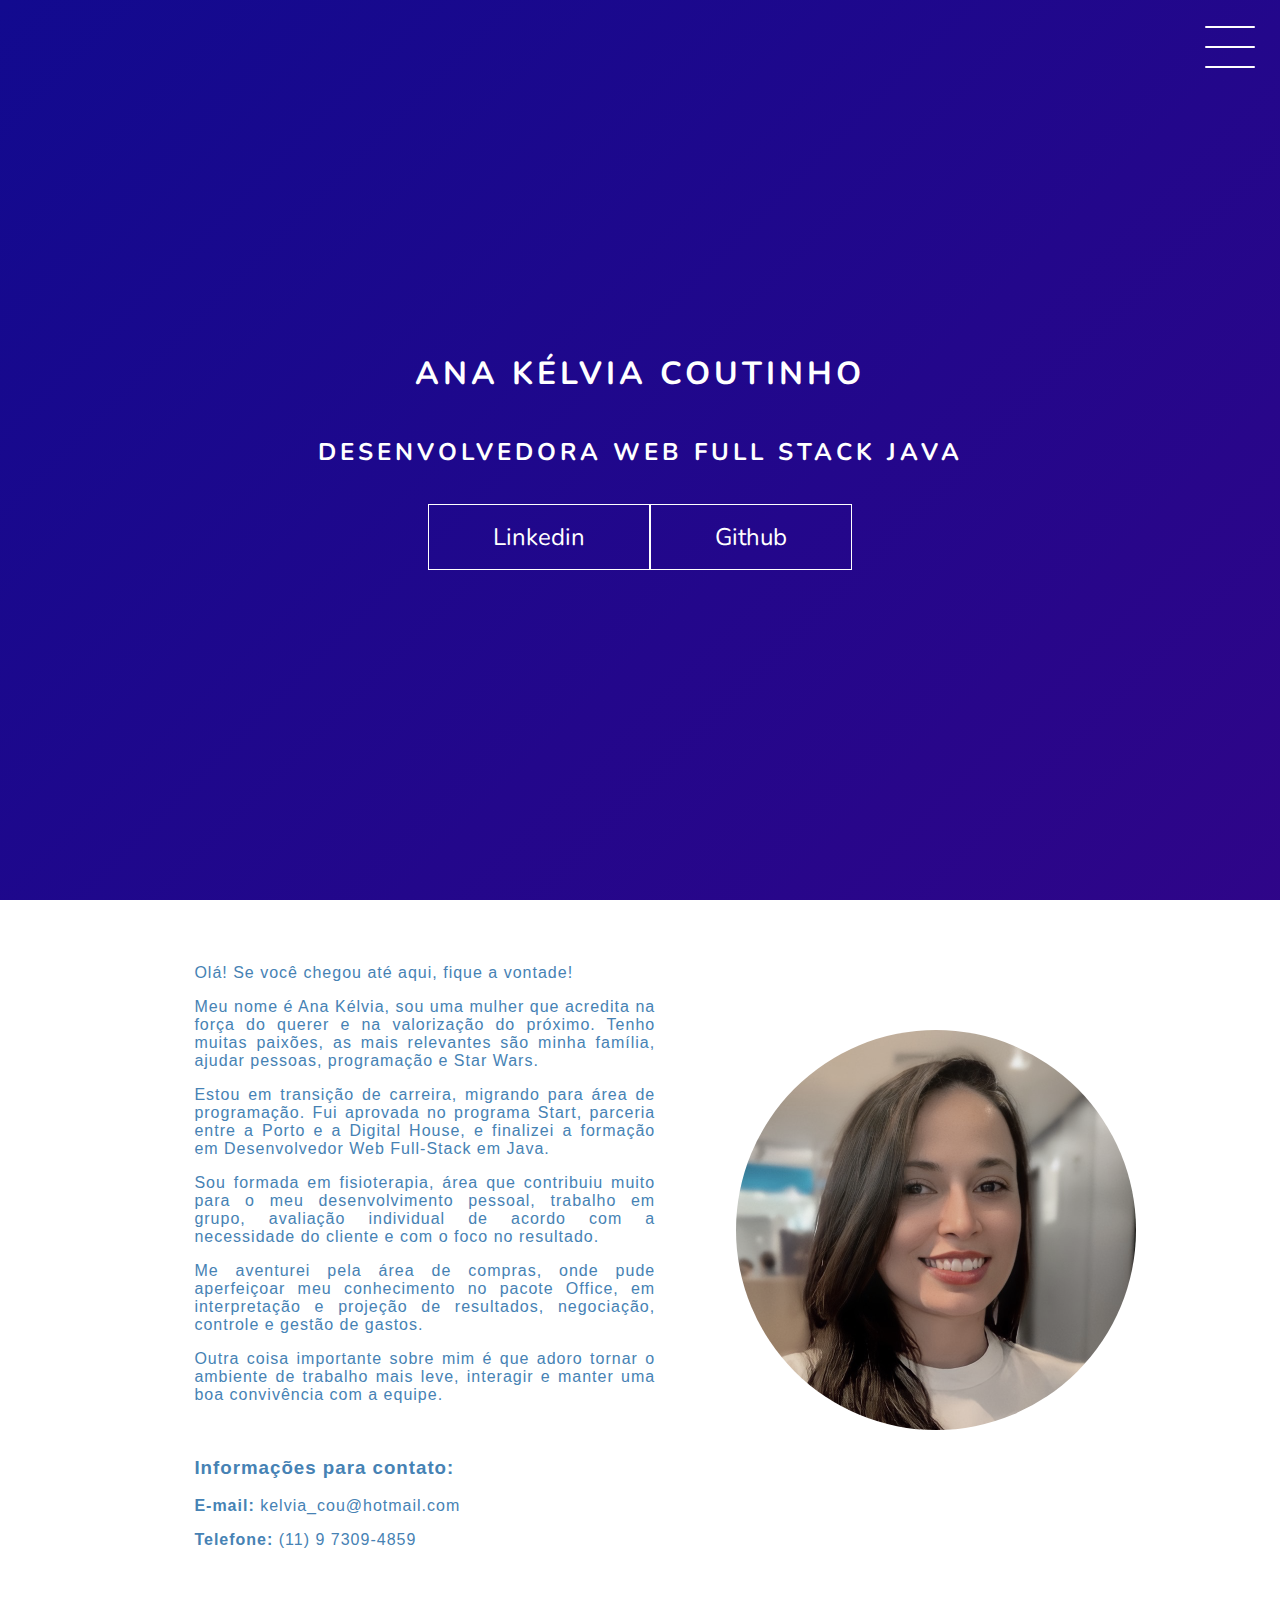
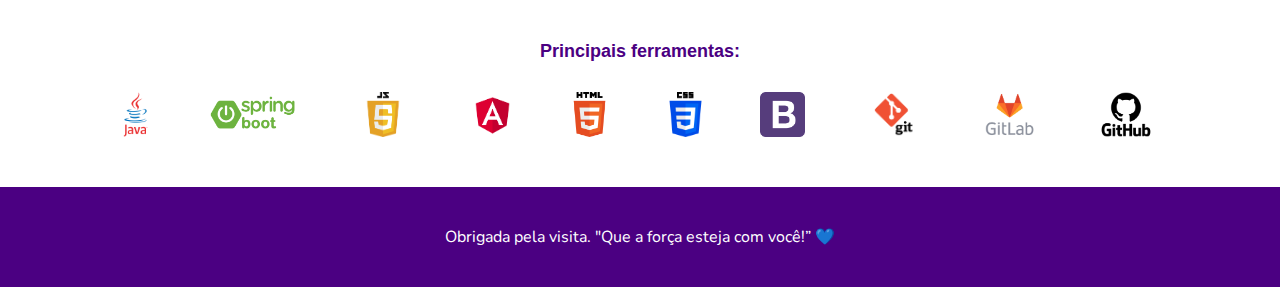
<file: index.html>
<!DOCTYPE html>
<html lang="en">
    <head>
        <meta charset="UTF-8">
        <meta name = "viewport" content="width=device-widt, initial-scale=1.0">
        <link rel="stylesheet" href="https://keelcoutinho.github.io/portifolio/style.css">
        <title> Portifólio </title>
    </head>
    <body>
        <header class="header-wrapper">
            <div class="header">
                <div class="checkbox-container">
                    <div class="checkbox-wrapper">
                        <input type="checkbox" id="toggle">
                        <label class="checkbox" for="toggle">
                            <div class="trace"></div>
                            <div class="trace"></div>
                            <div class="trace"></div>
                        </label>
                        <div class="menu"></div>
                        <nav class="menu-items">
                            <ul>
                                <li>
                                    <a href="https://keelcoutinho.github.io/portifolio/">Home</a>
                                </li>                                
                                <li>
                                    <a href="https://keelcoutinho.github.io/portifolio/projetos/projetos.html">Projetos</a>
                                </li>
                            </ul>
                        </nav>
                    </div>
                </div>
            </div>
            <h1 style="text-align:center">Ana Kélvia Coutinho</h1>
            <h2 style="text-align:center">Desenvolvedora Web Full Stack Java</h2>
            <div class="social-media">
                <a href="https://www.linkedin.com/in/anakelvia-coutinho/"style="text-decoration:none" target="_blanc"> Linkedin</a>
                <a href="https://github.com/keelcoutinho" style="text-decoration:none" target="_blanc">Github</a>
            </div>
        </header>   
        <body>
           <div class="container">
            <div class="card-container">
                <div class="card-text">
                   <p style="text-align: justify">Olá! Se você chegou até aqui, fique a vontade! </p>
                   <p style="text-align: justify">Meu nome é Ana Kélvia, sou uma mulher que acredita na força do querer e na valorização do próximo. Tenho muitas paixões, as mais relevantes são minha família, ajudar pessoas, programação e Star Wars. </p>
                   <p style="text-align: justify">Estou em transição de carreira, migrando para área de programação. Fui aprovada no programa Start, parceria entre a Porto e a Digital House, e finalizei a formação em Desenvolvedor Web Full-Stack em Java.</p>
                   <p style="text-align: justify">Sou formada em fisioterapia, área que contribuiu muito para o meu desenvolvimento pessoal, trabalho em grupo, avaliação individual de acordo com a necessidade do cliente e com o foco no resultado.</p>
                   <p style="text-align: justify">Me aventurei pela área de compras, onde pude aperfeiçoar meu conhecimento no pacote Office, em interpretação e projeção de resultados, negociação, controle e gestão de gastos.</p>
                   <p style="text-align: justify">Outra coisa importante sobre mim é que adoro tornar o ambiente de trabalho mais leve, interagir e manter uma boa convivência com a equipe.</p>
                   
                   <br>
                   <h3> Informações para contato: </h3>
                   <p><b> E-mail: </b> kelvia_cou@hotmail.com </p>
                   <p><b> Telefone: </b> (11) 9 7309-4859</p>
                
                </div>
                <div class="card">
                    <div class="card-wrapper">
                        <img class="perfil" src="img/perfil.JPG" alt="">                    
                    </div>
                </div>
               
            </div>
           </div>
            <main class="container">
                <div class="text">
                    <p> <b>Principais ferramentas:</b> </p>
                </div>
                <div class="card-container">               
                    <div class="card-wrapper">
                        <img src="img\java.png" alt="java">
                    </div>
                    <div class="card-wrapper">
                        <img src="img\spring.png" alt="java">
                    </div>
                    <div class="card-wrapper">
                        <img src="img\javaScript.png" alt="java">
                    </div>
                    <div class="card-wrapper">
                        <img src="img\angular.png" alt="java">
                    </div>
                    <div class="card-wrapper">
                        <img src="img\html.png" alt="java">
                    </div>
                    <div class="card-wrapper">
                        <img src="img\css.png" alt="java">
                    </div>
                    <div class="card-wrapper">
                        <img src="img\bootstrap.png" alt="java">
                    </div>
                    <div class="card-wrapper">
                        <img src="img\git.png" alt="java">
                    </div>
                    <div class="card-wrapper">
                        <img src="img\gitLab.jpg" alt="java">
                    </div>
                    <div class="card-wrapper">
                        <img src="img\gitHub.png" alt="java">
                    </div>
                </div>
                <!-- <div class="card-container">
                    <div class="card-text">
                        O GitHub é uma plataforma de repositórios de códigos de softwares que funciona como uma rede social. Nele você pode acompanhar de perto o que estou fazendo, os projetos em que estou trabalhando, além de ver os projetos que já foram concluídos.
                    </div>
                    <div class="card">                                    
                        <div class="card-wrapper">                       
                            <h2>Github</h2>
                            <p><b>Veja meus projetos </b></p>                        
                        </div>
                    </div>
                </div>
                <div class="card-container">
                    
                    <div class="card">
                        <div class="card-wrapper">
                            <h2>Linkedin</h2>
                            <p> <b> Acompanhe minha carreira!</b> </p>                       
                        </div>
                    </div>
                    <div class="card-text">
                        LinkedIn é uma rede social que tem como foco os relacionamentos profissionais. Por lá você pode acompanhar minha carreira, trocar informações e também fechar parcerias.
                        
                    </div>
                </div>             -->
            </main>    
        </body>
        
        <footer class="footer">
            Obrigada pela visita. "Que a força esteja com você!” 💙
        </footer> 
    </body>
</html>
</file>
